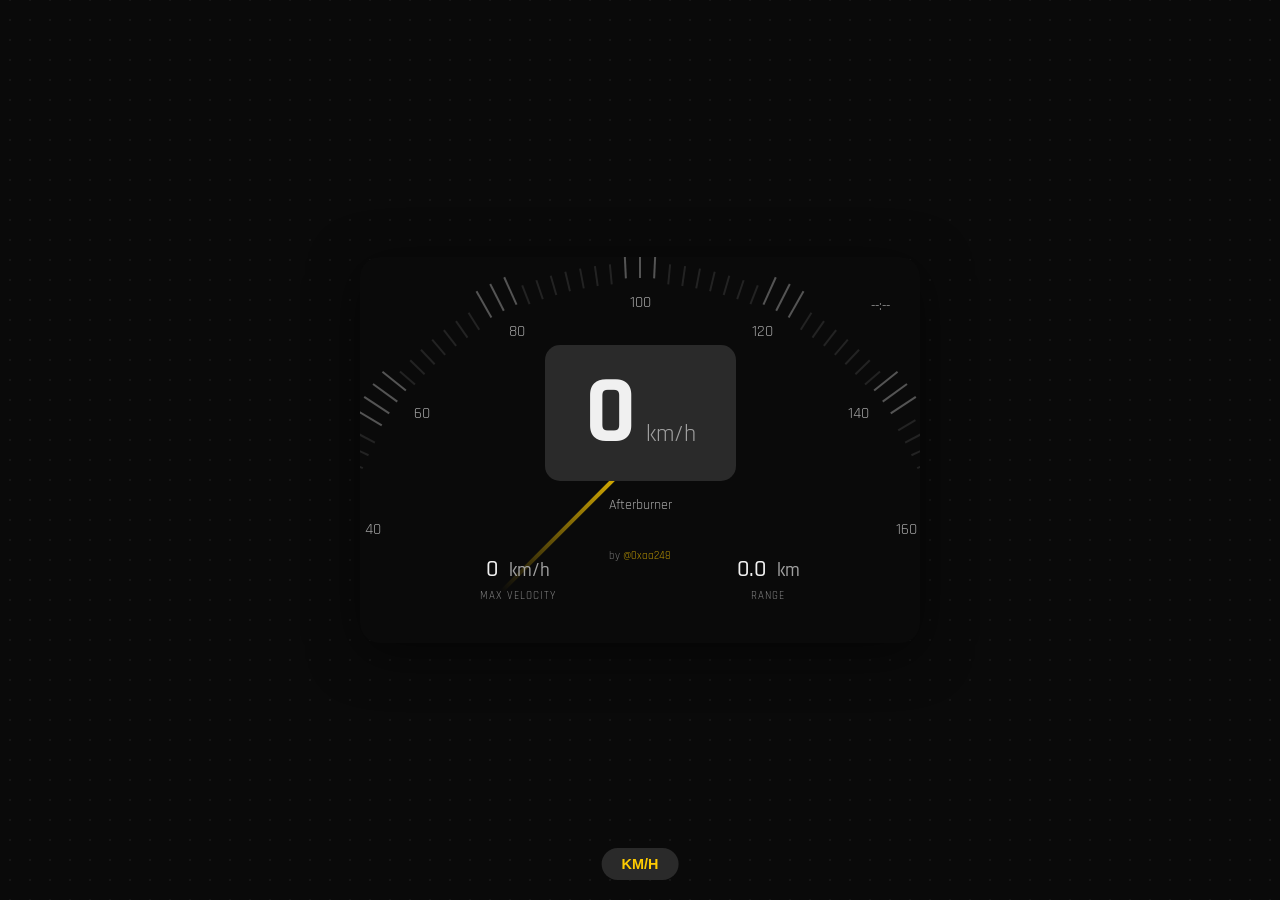
<file: index.html>
<!DOCTYPE html>
<html lang="en">
    <head>
        <meta charset="UTF-8">
        <meta name="viewport" content="width=device-width, initial-scale=1">
        <title>AfterBurner</title>
        <link href="https://fonts.googleapis.com/css2?family=Rajdhani:wght@400;500;600;700&display=swap" rel="stylesheet">
        <style>
            :root {
                --primary-color: #f0f0f0; /* Light gray for main text */
                --secondary-color: #a0a0a0; /* Darker gray for labels/units */
                --accent-color: #ffcc00; /* Orange/yellow for highlights */
                --background-color: #0a0a0a; /* Deep dark background */
                --display-bg: #2a2a2a; /* Slightly lighter dark for display areas */
                 --scale-color: rgba(255, 255, 255, 0.1); /* Very subtle scale lines */
                 --scale-major-color: rgba(255, 255, 255, 0.3); /* Slightly more visible major lines */
            }

            body {
                margin: 0;
                padding: 0;
                font-family: 'Rajdhani', sans-serif;
                background-color: var(--background-color);
                color: var(--primary-color);
                min-height: 100vh;
                display: flex;
                justify-content: center;
                align-items: center;
                overflow: hidden; /* Prevent scrollbars from radial gradient */
            }

            .tuner-cluster {
                background-color: var(--background-color);
                border-radius: 20px;
                padding: 40px 30px;
                box-shadow: 0 10px 50px rgba(0, 0, 0, 0.5);
                width: 95%;
                max-width: 500px;
                display: flex;
                flex-direction: column;
                align-items: center;
                position: relative;
                overflow: hidden; /* Hide parts of the scale */
            }

             /* Circular scale container */
            .circular-scale {
                position: absolute;
                bottom: -250px; /* Position the center below the cluster */
                left: 50%;
                transform: translateX(-50%);
                width: 600px; /* Large size */
                height: 600px;
                border-radius: 50%;
                /* border: 1px solid rgba(255, 255, 255, 0.1); Subtle border */
                /* background-color: rgba(255,255,255,0.05); Optional subtle fill */
                pointer-events: none; /* Allow clicks to pass through */
                z-index: 0; /* Behind other content */
                 /* Transform origin at the center */
                transform-origin: 50% 50%;
            }

             /* Scale markings */
            .scale-marking {
                 position: absolute;
                 bottom: 50%; /* Position at the center bottom of the circle */
                 left: 50%;
                 width: 2px;
                 height: 20px; /* Length of the markings */
                 background-color: var(--scale-color);
                 transform-origin: bottom center;
             }

            .scale-marking.major {
                 height: 30px;
                 background-color: var(--scale-major-color);
             }

            .scale-number {
                 position: absolute;
                 bottom: 50%; /* Position at the center bottom of the circle */
                 left: 50%;
                 font-size: 1rem;
                 color: var(--secondary-color);
                 /* transform-origin will be set by JS */
                 pointer-events: none;
            }

            .indicator {
                 position: absolute;
                 bottom: 50%; /* Position at the center bottom of the circle */
                 left: 50%;
                 width: 4px;
                 height: 280px; /* Length of the indicator, slightly less than radius */
                 background: linear-gradient(to top, var(--accent-color) 0%, transparent 70%);
                 transform-origin: bottom center;
                 z-index: 2;
                 pointer-events: none;
                 transition: transform 0.2s ease-out; /* Smooth movement */
             }

            .main-display {
                background-color: var(--display-bg);
                border-radius: 15px;
                padding: 20px 40px;
                margin-bottom: 15px;
                display: flex;
                align-items: baseline;
                position: relative;
                z-index: 1;
                overflow: hidden;
            }

            .branding {
                text-align: center;
                font-size: 0.9rem;
                color: var(--secondary-color);
                margin-bottom: 20px;
                position: relative;
                z-index: 1;
            }

            .top-info {
                display: flex;
                justify-content: flex-end;
                width: 100%;
                margin-bottom: 30px;
                font-size: 0.9rem;
                color: var(--secondary-color);
                position: relative;
                z-index: 1;
            }

            .main-value {
                font-size: 6rem;
                font-weight: 700;
                color: var(--primary-color);
                line-height: 1;
                 /* Remove afterburner text shadow */
            }

            .main-unit {
                font-size: 1.5rem;
                color: var(--secondary-color);
                margin-left: 10px;
            }

            .bottom-metrics {
                display: flex;
                justify-content: space-around;
                width: 100%;
                margin-top: 20px;
                font-size: 1.2rem;
                 position: relative; /* Ensure it's above the scale */
                z-index: 1;
            }

            .metric-display {
                text-align: center;
                color: var(--secondary-color);
            }

            .metric-value {
                 font-size: 1.5rem;
                 font-weight: 500;
                 color: var(--primary-color);
                 margin-bottom: 5px;
                 /* Remove afterburner text shadow */
            }

            .metric-unit {
                font-size: 0.8em;
                color: var(--secondary-color);
                margin-left: 5px;
            }

            .metric-label {
                font-size: 0.7rem;
                text-transform: uppercase;
                letter-spacing: 1px;
                opacity: 0.8;
            }

            .controls {
                position: absolute;
                bottom: 20px;
                left: 50%;
                transform: translateX(-50%);
                display: flex;
                gap: 10px;
                z-index: 1;
            }

            .unit-toggle {
                width: auto;
                padding: 8px 20px;
                border-radius: 20px;
                font-size: 0.9rem;
                font-weight: 600;
                color: var(--accent-color);
                background: var(--display-bg);
                border: none;
                cursor: pointer;
                transition: background 0.3s ease;
            }

            .unit-toggle:hover {
                background: #3a3a3a;
            }

            /* Subtle background animation */
            body::before {
                content: '';
                position: fixed;
                top: -50%;
                left: -50%;
                width: 200%;
                height: 200%;
                background: radial-gradient(circle, rgba(255,255,255,0.05) 10%, transparent 10%);
                background-size: 20px 20px;
                animation: move-bg 60s linear infinite;
                z-index: -1;
            }

            @keyframes move-bg {
                0% { transform: translate(0, 0); }
                100% { transform: translate(50%, 50%); }
            }

            /* Simple value change animation */
            .main-value, .metric-value {
                 transition: transform 0.2s ease-out;
            }

             /* Light theme styles - adapted for new colors */
            [data-theme="light"] {
                --primary-color: #333333;
                --secondary-color: #666666;
                --accent-color: #cc5500; /* Darker orange for light theme */
                --background-color: #f5f5f5;
                --display-bg: #e0e0e0;
                 --scale-color: rgba(0, 0, 0, 0.1);
                 --scale-major-color: rgba(0, 0, 0, 0.3);
            }

            .footer {
                position: absolute;
                bottom: 70px;
                left: 0;
                right: 0;
                text-align: center;
                font-size: 0.7rem;
                color: var(--secondary-color);
                opacity: 0.7;
                padding: 10px;
                z-index: 1;
            }

            .footer a {
                color: var(--accent-color);
                text-decoration: none;
                transition: opacity 0.3s ease;
            }

            .footer a:hover {
                opacity: 0.8;
            }
        </style>
    </head>
    <body>
        <div class="tuner-cluster">
             <div class="circular-scale">
                 <div class="indicator" id="speedIndicator"></div>
             </div>

            <div class="top-info">
                <span class="time-info" id="currentTime">--:--</span>
            </div>

            <div class="main-display">
                <span class="main-value" id="speed">0</span>
                <span class="main-unit" id="speedUnit">km/h</span>
            </div>

            <div class="branding">Afterburner</div>
            
            <div class="bottom-metrics">
                <div class="metric-display">
                     <div class="metric-value">
                         <span id="topSpeed">0</span>
                         <span class="metric-unit" id="topSpeedUnit">km/h</span>
                    </div>
                    <div class="metric-label">MAX VELOCITY</div>
                </div>

                <div class="metric-display">
                    <div class="metric-value">
                         <span id="distance">0.0</span>
                         <span class="metric-unit" id="distanceUnit">km</span>
                    </div>
                    <div class="metric-label">RANGE</div>
                </div>
            </div>

            <div class="footer">
                by <a href="https://twitter.com/0xaa248" target="_blank">@0xaa248</a>
            </div>
        </div>
        
        <div class="controls">
            <button onclick="toggleUnits()" class="unit-toggle" aria-label="Toggle units">
                <span class="unit-indicator">KM/H</span>
            </button>
        </div>
        

        <script>
            let wakeLock = null;
            let topSpeed = 0;
            let totalDistance = 0;
            let lastPosition = null;
            let isMetric = true;

             // Generate scale markings and numbers
            function generateScale() {
                 const scale = document.querySelector('.circular-scale');
                 const numMarkings = 100; // Adjust number of markings for smoother scale
                 const startAngle = -135; // Starting angle for the scale (bottom left)
                 const endAngle = 135; // Ending angle for the scale (bottom right)
                 const angleRange = endAngle - startAngle;
                 
                 const numbersToShowMetric = [0, 20, 40, 60, 80, 100, 120, 140, 160, 180, 200];
                 const numbersToShowImperial = [0, 10, 20, 30, 40, 50, 60, 70, 80, 90, 100, 110, 120];
                 const numbersToShow = isMetric ? numbersToShowMetric : numbersToShowImperial;
                 
                 const maxSpeed = isMetric ? 200 : 120; // Assume a max speed for the scale
                 const scaleRadius = 300; // Half of the circular-scale width/height

                 scale.innerHTML = ''; // Clear previous markings and numbers
                 scale.innerHTML = '<div class="indicator" id="speedIndicator"></div>'; // Add indicator back

                 for (let i = 0; i <= numMarkings; i++) {
                     const marking = document.createElement('div');
                     marking.classList.add('scale-marking');
                     
                     // Determine if it's a major marking
                     const speedValueForMarking = (i / numMarkings) * maxSpeed;
                     let isMajor = false;
                     for(let j = 0; j < numbersToShow.length; j++){
                         // Check if the marking's speed value is close to a number to show
                         if (Math.abs(speedValueForMarking - numbersToShow[j]) < (maxSpeed / numMarkings) * 2) { // Tolerance
                             isMajor = true;
                             break;
                         }
                     }

                     if (isMajor) {
                          marking.classList.add('major');
                      }

                     const angle = startAngle + (i / numMarkings) * angleRange;
                      // Adjust translate Y based on the scale container size and desired position of markings
                     const translateY = -scaleRadius; 
                     marking.style.transform = `translate(-50%, -50%) rotate(${angle}deg) translateY(${translateY}px)`;
                     scale.appendChild(marking);
                 }
                 
                 // Add numbers to the scale
                 numbersToShow.forEach(number => {
                     const numberElement = document.createElement('div');
                     numberElement.classList.add('scale-number');
                     numberElement.textContent = number;
                      const angle = startAngle + (number / maxSpeed) * angleRange;
                      const translateY = -(scaleRadius - 30); // Position numbers slightly inside the markings
                     numberElement.style.transform = `translate(-50%, -50%) rotate(${angle}deg) translateY(${translateY}px) rotate(${-angle}deg)`; // Rotate back the number text
                     scale.appendChild(numberElement);
                 });
             }

            function toggleUnits() {
                isMetric = !isMetric;
                const unitIndicator = document.querySelector('.unit-indicator');
                const speedUnit = document.getElementById('speedUnit');
                const topSpeedUnit = document.getElementById('topSpeedUnit');
                const distanceUnit = document.getElementById('distanceUnit');
                
                if (isMetric) {
                    unitIndicator.textContent = 'KM/H';
                    speedUnit.textContent = 'km/h';
                    topSpeedUnit.textContent = 'km/h';
                    distanceUnit.textContent = 'km';
                } else {
                    unitIndicator.textContent = 'MPH';
                    speedUnit.textContent = 'mph';
                    topSpeedUnit.textContent = 'mph';
                    distanceUnit.textContent = 'mi';
                }
                
                // Re-generate scale and update current values
                generateScale();
                updateDisplayedValues();
            }

            function convertSpeed(speed) {
                // Convert m/s to km/h or mph
                if (speed === null) return '0';
                const kmh = speed * 3.6; // Convert m/s to km/h
                return isMetric ? kmh.toFixed(0) : (kmh * 0.621371).toFixed(0);
            }

            function getSpeedInCurrentUnit(speed) {
                // Convert m/s to current unit (km/h or mph)
                if (speed === null) return 0;
                const kmh = speed * 3.6;
                return isMetric ? kmh : (kmh * 0.621371);
            }

            function updateDisplayedValues() {
                const speedElement = document.getElementById('speed');
                const topSpeedElement = document.getElementById('topSpeed');
                const distanceElement = document.getElementById('distance');
                const speedIndicator = document.getElementById('speedIndicator');
                
                if (lastPosition) {
                    const currentSpeed = lastPosition.coords.speed;
                    if (currentSpeed !== null) {
                        const speedInCurrentUnit = getSpeedInCurrentUnit(currentSpeed);
                        speedElement.textContent = speedInCurrentUnit.toFixed(0);
                        
                        // Update indicator rotation based on speed
                        const maxSpeed = isMetric ? 200 : 120;
                        const angleRange = 270;
                        const startAngle = -135;
                        const speedPercentage = Math.min(speedInCurrentUnit, maxSpeed) / maxSpeed;
                        const rotationAngle = startAngle + speedPercentage * angleRange;
                        speedIndicator.style.transform = `translate(-50%, -50%) rotate(${rotationAngle}deg)`;
                    } else {
                        speedElement.textContent = '0';
                        speedIndicator.style.transform = `translate(-50%, -50%) rotate(${-135}deg)`;
                    }
                    
                    const topSpeedInCurrentUnit = getSpeedInCurrentUnit(topSpeed);
                    topSpeedElement.textContent = topSpeedInCurrentUnit.toFixed(0);
                    distanceElement.textContent = convertDistance(totalDistance);
                } else {
                    speedElement.textContent = '0';
                    topSpeedElement.textContent = '0';
                    distanceElement.textContent = convertDistance(0);
                    speedIndicator.style.transform = `translate(-50%, -50%) rotate(${-135}deg)`;
                }
            }

            function convertDistance(distance) {
                // Convert km to miles if needed
                return isMetric ? distance.toFixed(1) : (distance * 0.621371).toFixed(1);
            }

            async function requestWakeLock() {
                try {
                    wakeLock = await navigator.wakeLock.request('screen');
                    wakeLock.addEventListener('release', () => {
                        console.log('Wake Lock was released');
                        requestWakeLock();
                    });
                    console.log('Wake Lock is active');
                } catch (err) {
                    console.error(`Wake Lock error: ${err.message}`);
                }
            }

            document.addEventListener("visibilitychange", () => {
                if (document.visibilityState === "visible") {
                    requestWakeLock();
                }
            });

            document.addEventListener("DOMContentLoaded", () => {
                requestWakeLock();
                generateScale(); // Generate scale on load
                updateDisplayedValues(); // Display initial values and position indicator
                 // Optional: Update time regularly if you add a time display
                // setInterval(updateTime, 1000);
            });

            function calculateDistance(lat1, lon1, lat2, lon2) {
                const R = 6371; // Earth's radius in km
                const dLat = (lat2 - lat1) * Math.PI / 180;
                const dLon = (lon2 - lon1) * Math.PI / 180;
                const a = Math.sin(dLat/2) * Math.sin(dLat/2) +
                         Math.cos(lat1 * Math.PI / 180) * Math.cos(lat2 * Math.PI / 180) * 
                         Math.sin(dLon/2) * Math.sin(dLon/2);
                const c = 2 * Math.atan2(Math.sqrt(a), Math.sqrt(1-a));
                return R * c;
            }

            function updateMetrics(position) {
                let speed = position.coords.speed;
                
                if (speed !== null) {
                    const currentSpeedInUnit = getSpeedInCurrentUnit(speed);
                    const topSpeedInUnit = getSpeedInCurrentUnit(topSpeed);
                    
                    if (currentSpeedInUnit > topSpeedInUnit) {
                        topSpeed = speed; // Store the raw speed value
                    }
                }
                
                if (lastPosition) {
                    const distance = calculateDistance(
                        lastPosition.coords.latitude,
                        lastPosition.coords.longitude,
                        position.coords.latitude,
                        position.coords.longitude
                    );
                    totalDistance += distance;
                }
                
                lastPosition = position;
                updateDisplayedValues();
            }

            if (navigator.geolocation) {
                navigator.geolocation.watchPosition(updateMetrics, console.error, {
                    enableHighAccuracy: true,
                    maximumAge: 1000, // Use a small maximumAge to get more frequent updates
                    timeout: 5000 // Increase timeout in case of slow GPS fix
                });
            } else {
                alert("Geolocation is not supported by your browser.");
            }

        </script>
    </body>
</html>
</file>
